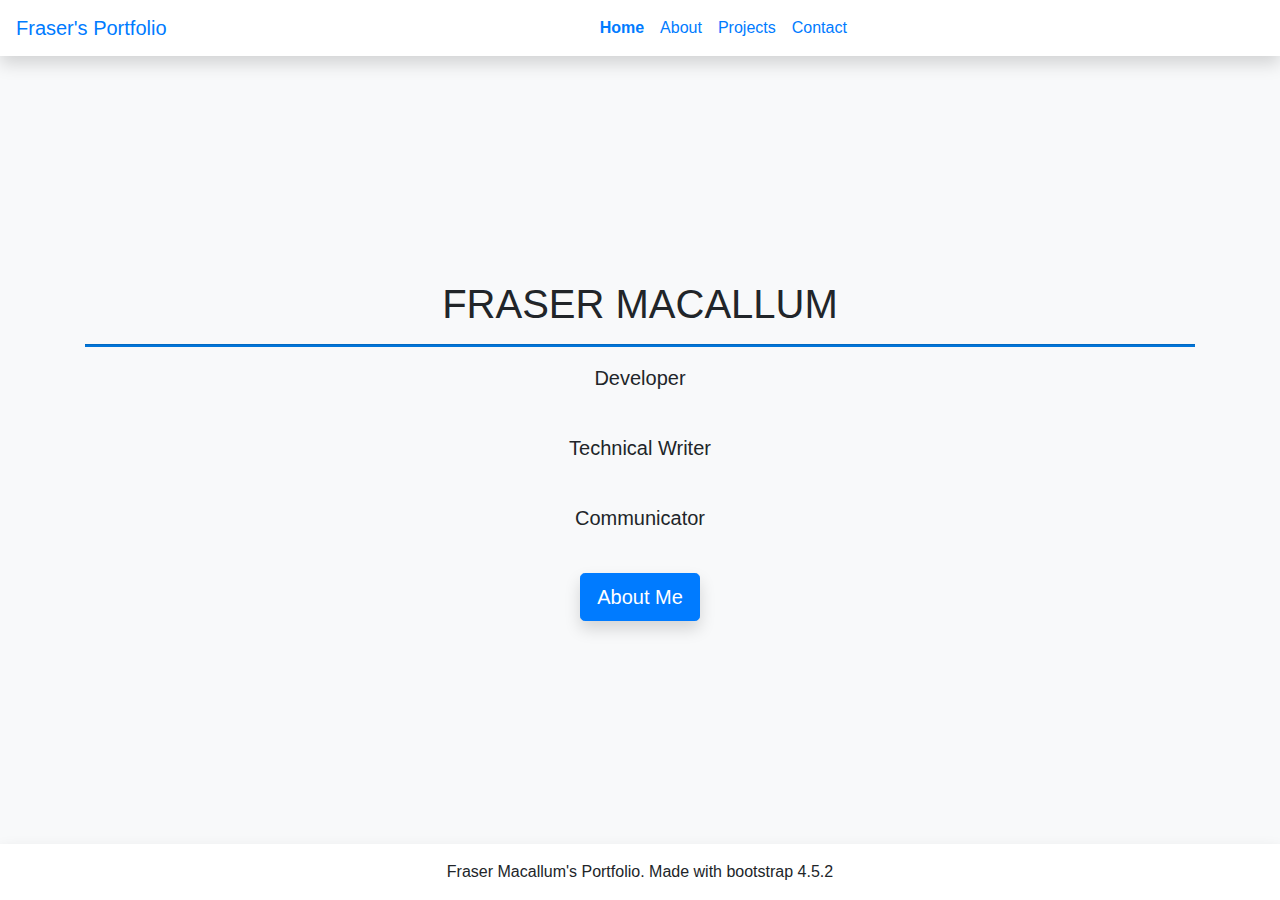
<file: index.html>
<!doctype html>
<html lang="en">

<head>
    <!-- Required meta tags -->
    <meta charset="utf-8">
    <meta name="viewport" content="width=device-width, initial-scale=1, shrink-to-fit=no">

    <!-- Bootstrap CSS -->
    <link rel="stylesheet" href="https://stackpath.bootstrapcdn.com/bootstrap/4.5.2/css/bootstrap.min.css"
        integrity="sha384-JcKb8q3iqJ61gNV9KGb8thSsNjpSL0n8PARn9HuZOnIxN0hoP+VmmDGMN5t9UJ0Z" crossorigin="anonymous">
    <link rel="stylesheet" href="styles.css">
    <title>Fraser's Portfolio</title>
</head>

<body class="bg-light">
    <div class="h-100 d-flex flex-column">

        <!-- HEADER -->
        <header class="shadow mb-auto">
            <!-- Navbar -->
            <nav class="navbar navbar-expand-md navbar-white bg-white justify-content-center">
                <a class="navbar-brand" href="index.html">Fraser's Portfolio</a>

                <button class="navbar-toggler navbar-light border" type="button" data-toggle="collapse"
                    data-target="#navbarSupportedContent" aria-controls="navbarSupportedContent" aria-expanded="false"
                    aria-label="Toggle navigation">
                    <span class="navbar-toggler-icon"></span>
                </button>

                <div class="collapse navbar-collapse" id="navbarSupportedContent">
                    <ul class="navbar-nav my-navbar-nav d-flex">
                        <li class="nav-item active">
                            <a class="nav-link font-weight-bold" href="index.html">Home <span
                                    class="sr-only">(current)</span></a>
                        </li>
                        <li class="nav-item">
                            <a class="nav-link" href="about.html">About</a>
                        </li>
                        <li class="nav-item">
                            <a class="nav-link" href="projects.html">Projects</a>
                        </li>
                        <li class="nav-item">
                            <a class="nav-link" href="contact.html">Contact</a>
                        </li>
                    </ul>
                </div>

            </nav>
        </header>

        <!-- MAIN -->
        <main class="text-center">
            <div class="container">
                <h1>FRASER MACALLUM</h1>
                <hr>
                <p id="cover-lead" class="lead"> Developer </p><br>
                <p id="cover-lead" class="lead"> Technical Writer </p><br>
                <p id="cover-lead" class="lead"> Communicator </p><br>
                <a href="about.html" class="btn btn-lg btn-primary shadow">About Me</a>
            </div>
            

        </main>

        <!-- Footer-->
        <footer class="mt-auto p-3 bg-white shadow text-center">
            Fraser Macallum's Portfolio. Made with bootstrap 4.5.2
        </footer>
    </div>

    <!-- Optional JavaScript -->
    <!-- jQuery first, then Popper.js, then Bootstrap JS -->
    <script src="https://code.jquery.com/jquery-3.5.1.slim.min.js"
        integrity="sha384-DfXdz2htPH0lsSSs5nCTpuj/zy4C+OGpamoFVy38MVBnE+IbbVYUew+OrCXaRkfj"
        crossorigin="anonymous"></script>
    <script src="https://cdn.jsdelivr.net/npm/popper.js@1.16.1/dist/umd/popper.min.js"
        integrity="sha384-9/reFTGAW83EW2RDu2S0VKaIzap3H66lZH81PoYlFhbGU+6BZp6G7niu735Sk7lN"
        crossorigin="anonymous"></script>
    <script src="https://stackpath.bootstrapcdn.com/bootstrap/4.5.2/js/bootstrap.min.js"
        integrity="sha384-B4gt1jrGC7Jh4AgTPSdUtOBvfO8shuf57BaghqFfPlYxofvL8/KUEfYiJOMMV+rV"
        crossorigin="anonymous"></script>
</body>

</html>
</file>
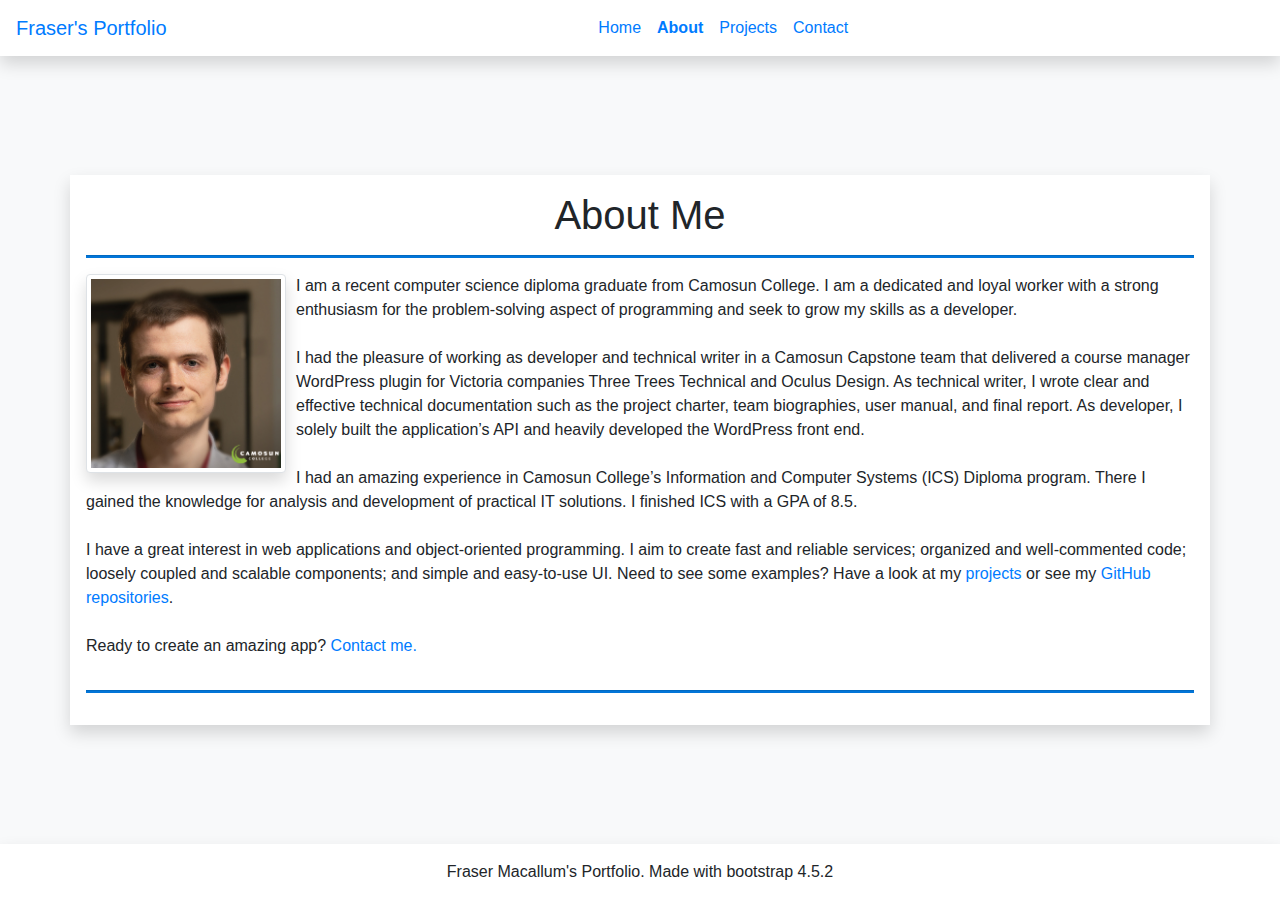
<file: about.html>
<!doctype html>
<html lang="en">

<head>
    <!-- Required meta tags -->
    <meta charset="utf-8">
    <meta name="viewport" content="width=device-width, initial-scale=1, shrink-to-fit=no">

    <!-- Bootstrap CSS -->
    <link rel="stylesheet" href="https://stackpath.bootstrapcdn.com/bootstrap/4.5.2/css/bootstrap.min.css"
        integrity="sha384-JcKb8q3iqJ61gNV9KGb8thSsNjpSL0n8PARn9HuZOnIxN0hoP+VmmDGMN5t9UJ0Z" crossorigin="anonymous">
    <link rel="stylesheet" href="styles.css">
    <title>Fraser's Portfolio</title>
</head>

<body class="bg-light">
    <div class="h-100 d-flex flex-column">

        <!-- HEADER -->
        <header class="shadow mb-auto">
            <!-- Navbar -->
            <nav class="navbar navbar-expand-md navbar-white bg-white justify-content-center">
                <a class="navbar-brand" href="index.html">Fraser's Portfolio</a>

                <button class="navbar-toggler navbar-light border" type="button" data-toggle="collapse"
                    data-target="#navbarSupportedContent" aria-controls="navbarSupportedContent" aria-expanded="false"
                    aria-label="Toggle navigation">
                    <span class="navbar-toggler-icon"></span>
                </button>

                <div class="collapse navbar-collapse" id="navbarSupportedContent">
                    <ul class="navbar-nav my-navbar-nav d-flex">
                        <li class="nav-item">
                            <a class="nav-link" href="index.html">Home</a>
                        </li>
                        <li class="nav-item active">
                            <a class="nav-link font-weight-bold" href="about.html">About<span
                                    class="sr-only">(current)</span></a>
                        </li>
                        <li class="nav-item">
                            <a class="nav-link" href="projects.html">Projects</a>
                        </li>
                        <li class="nav-item">
                            <a class="nav-link" href="contact.html">Contact</a>
                        </li>
                    </ul>
                </div>

            </nav>
        </header>

        <!-- MAIN -->
        <main>
            <div class="container shadow bg-white p-3">
                <h1 class="text-center">About Me</h1>
                <hr>
                <div class="row">
                    <div class="col-md-12">
                        <img class="img-thumbnail about-image shadow" src="res/profilePic.png" alt="Responsive image">
                        <p>
                            I am a recent computer science diploma graduate from Camosun College. I am a dedicated and
                            loyal worker with a strong enthusiasm for the problem-solving aspect of programming and seek
                            to grow my skills as a developer.
                            <br><br>
                            I had the pleasure of working as developer and technical writer in a Camosun Capstone team
                            that delivered a course manager WordPress plugin for Victoria companies Three Trees
                            Technical and Oculus Design. As technical writer, I wrote clear and effective technical
                            documentation such as the project charter, team biographies, user manual, and final report.
                            As developer, I solely built the application’s API and heavily developed the WordPress front
                            end.
                            <br><br>
                            I had an amazing experience in Camosun College’s Information and Computer Systems (ICS) Diploma
                            program. There I gained the knowledge for analysis and development of practical IT solutions. I
                            finished ICS with a GPA of 8.5.
                            <br><br>
                            I have a great interest in web applications and object-oriented programming. I aim to create
                            fast and reliable services; organized and well-commented code; loosely coupled and scalable
                            components; and simple and easy-to-use UI. Need to see some examples? Have a look at my
                            <a
                                href="projects.html">projects</a> or see my <a href="https://github.com/frayfray248">GitHub repositories</a>.
                            <br><br>
                            Ready to create an amazing app? <a href="contact.html">Contact
                                me.</a>
                        </p>
                    </div>
                </div>
                <hr>
            </div>
        </main>

        <!-- Footer-->
        <footer class="mt-auto p-3 bg-white shadow text-center">
            Fraser Macallum's Portfolio. Made with bootstrap 4.5.2
        </footer>
    </div>

    <!-- Optional JavaScript -->
    <!-- jQuery first, then Popper.js, then Bootstrap JS -->
    <script src="https://code.jquery.com/jquery-3.5.1.slim.min.js"
        integrity="sha384-DfXdz2htPH0lsSSs5nCTpuj/zy4C+OGpamoFVy38MVBnE+IbbVYUew+OrCXaRkfj"
        crossorigin="anonymous"></script>
    <script src="https://cdn.jsdelivr.net/npm/popper.js@1.16.1/dist/umd/popper.min.js"
        integrity="sha384-9/reFTGAW83EW2RDu2S0VKaIzap3H66lZH81PoYlFhbGU+6BZp6G7niu735Sk7lN"
        crossorigin="anonymous"></script>
    <script src="https://stackpath.bootstrapcdn.com/bootstrap/4.5.2/js/bootstrap.min.js"
        integrity="sha384-B4gt1jrGC7Jh4AgTPSdUtOBvfO8shuf57BaghqFfPlYxofvL8/KUEfYiJOMMV+rV"
        crossorigin="anonymous"></script>
</body>

</html>
</file>
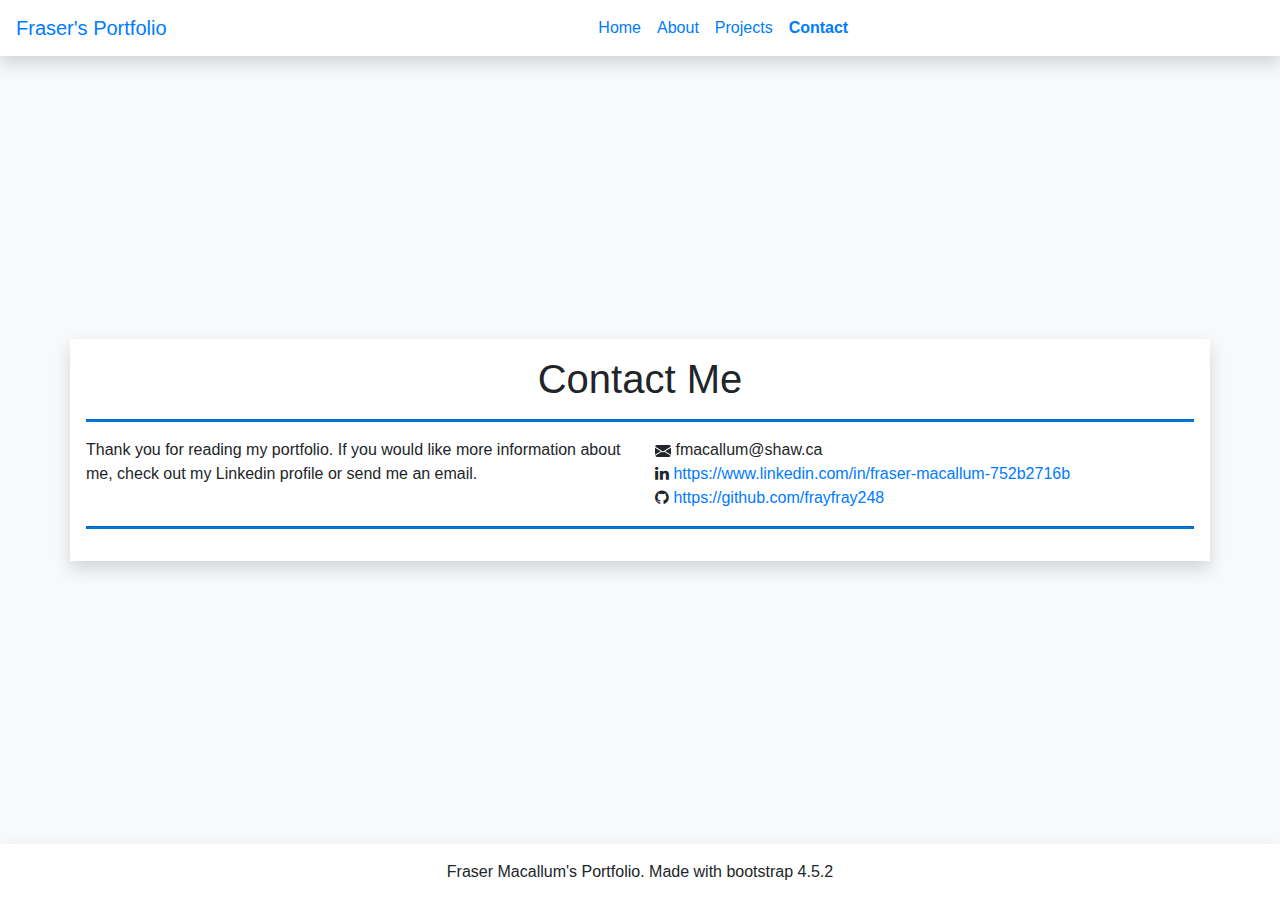
<file: contact.html>
<!doctype html>
<html lang="en">

<head>
    <!-- Required meta tags -->
    <meta charset="utf-8">
    <meta name="viewport" content="width=device-width, initial-scale=1, shrink-to-fit=no">

    <!-- Bootstrap CSS -->
    <link rel="stylesheet" href="https://stackpath.bootstrapcdn.com/bootstrap/4.5.2/css/bootstrap.min.css"
        integrity="sha384-JcKb8q3iqJ61gNV9KGb8thSsNjpSL0n8PARn9HuZOnIxN0hoP+VmmDGMN5t9UJ0Z" crossorigin="anonymous">
    <link rel="stylesheet" href="styles.css">
    <link rel="stylesheet" href="https://cdnjs.cloudflare.com/ajax/libs/font-awesome/4.7.0/css/font-awesome.min.css">
    <title>Fraser's Portfolio</title>
</head>

<body class="bg-light">
    <div class="h-100 d-flex flex-column">

        <!-- HEADER -->
        <header class="shadow mb-auto">
            <!-- Navbar -->
            <nav class="navbar navbar-expand-md navbar-white bg-white justify-content-center">
                <a class="navbar-brand" href="index.html">Fraser's Portfolio</a>

                <button class="navbar-toggler navbar-light border" type="button" data-toggle="collapse"
                    data-target="#navbarSupportedContent" aria-controls="navbarSupportedContent" aria-expanded="false"
                    aria-label="Toggle navigation">
                    <span class="navbar-toggler-icon"></span>
                </button>

                <div class="collapse navbar-collapse" id="navbarSupportedContent">
                    <ul class="navbar-nav my-navbar-nav d-flex">
                        <li class="nav-item">
                            <a class="nav-link" href="index.html">Home </a>
                        </li>
                        <li class="nav-item">
                            <a class="nav-link" href="about.html">About</a>
                        </li>
                        <li class="nav-item">
                            <a class="nav-link" href="projects.html">Projects</a>
                        </li>
                        <li class="nav-item active">
                            <a class="nav-link font-weight-bold" href="contact.html">Contact<span
                                    class="sr-only">(current)</span></a>
                        </li>
                    </ul>
                </div>

            </nav>
        </header>

        <!-- MAIN -->
        <main>
            <div class="container shadow bg-white p-3">
                <h1 class="text-center">Contact Me</h1>
                <hr>
                <div class="row">
                    <div class="col">
                        <p>Thank you for reading my portfolio.
                            If you would like more information about me,
                            check out my Linkedin profile or send me an email.</p>
                    </div>
                    <div class="col">
                        <svg width="1em" height="1em" viewBox="0 0 16 16" class="bi bi-envelope-fill"
                            fill="currentColor" xmlns="http://www.w3.org/2000/svg">
                            <path fill-rule="evenodd"
                                d="M.05 3.555A2 2 0 0 1 2 2h12a2 2 0 0 1 1.95 1.555L8 8.414.05 3.555zM0 4.697v7.104l5.803-3.558L0 4.697zM6.761 8.83l-6.57 4.027A2 2 0 0 0 2 14h12a2 2 0 0 0 1.808-1.144l-6.57-4.027L8 9.586l-1.239-.757zm3.436-.586L16 11.801V4.697l-5.803 3.546z" />
                        </svg> fmacallum@shaw.ca
                        <br>
                        <div class="fa fa-linkedin"></div><a href="https://www.linkedin.com/in/fraser-macallum-752b2716b">
                            https://www.linkedin.com/in/fraser-macallum-752b2716b</a>
                        <br>
                        <div class="fa fa-github"></div><a href="https://github.com/frayfray248">
                            https://github.com/frayfray248</a>
                    </div>
                </div>
                <hr>
            </div>


        </main>

        <!-- Footer-->
        <footer class="mt-auto p-3 bg-white shadow text-center">
            Fraser Macallum's Portfolio. Made with bootstrap 4.5.2
        </footer>
    </div>

    <!-- Optional JavaScript -->
    <!-- jQuery first, then Popper.js, then Bootstrap JS -->
    <script src="https://code.jquery.com/jquery-3.5.1.slim.min.js"
        integrity="sha384-DfXdz2htPH0lsSSs5nCTpuj/zy4C+OGpamoFVy38MVBnE+IbbVYUew+OrCXaRkfj"
        crossorigin="anonymous"></script>
    <script src="https://cdn.jsdelivr.net/npm/popper.js@1.16.1/dist/umd/popper.min.js"
        integrity="sha384-9/reFTGAW83EW2RDu2S0VKaIzap3H66lZH81PoYlFhbGU+6BZp6G7niu735Sk7lN"
        crossorigin="anonymous"></script>
    <script src="https://stackpath.bootstrapcdn.com/bootstrap/4.5.2/js/bootstrap.min.js"
        integrity="sha384-B4gt1jrGC7Jh4AgTPSdUtOBvfO8shuf57BaghqFfPlYxofvL8/KUEfYiJOMMV+rV"
        crossorigin="anonymous"></script>
</body>

</html>
</file>
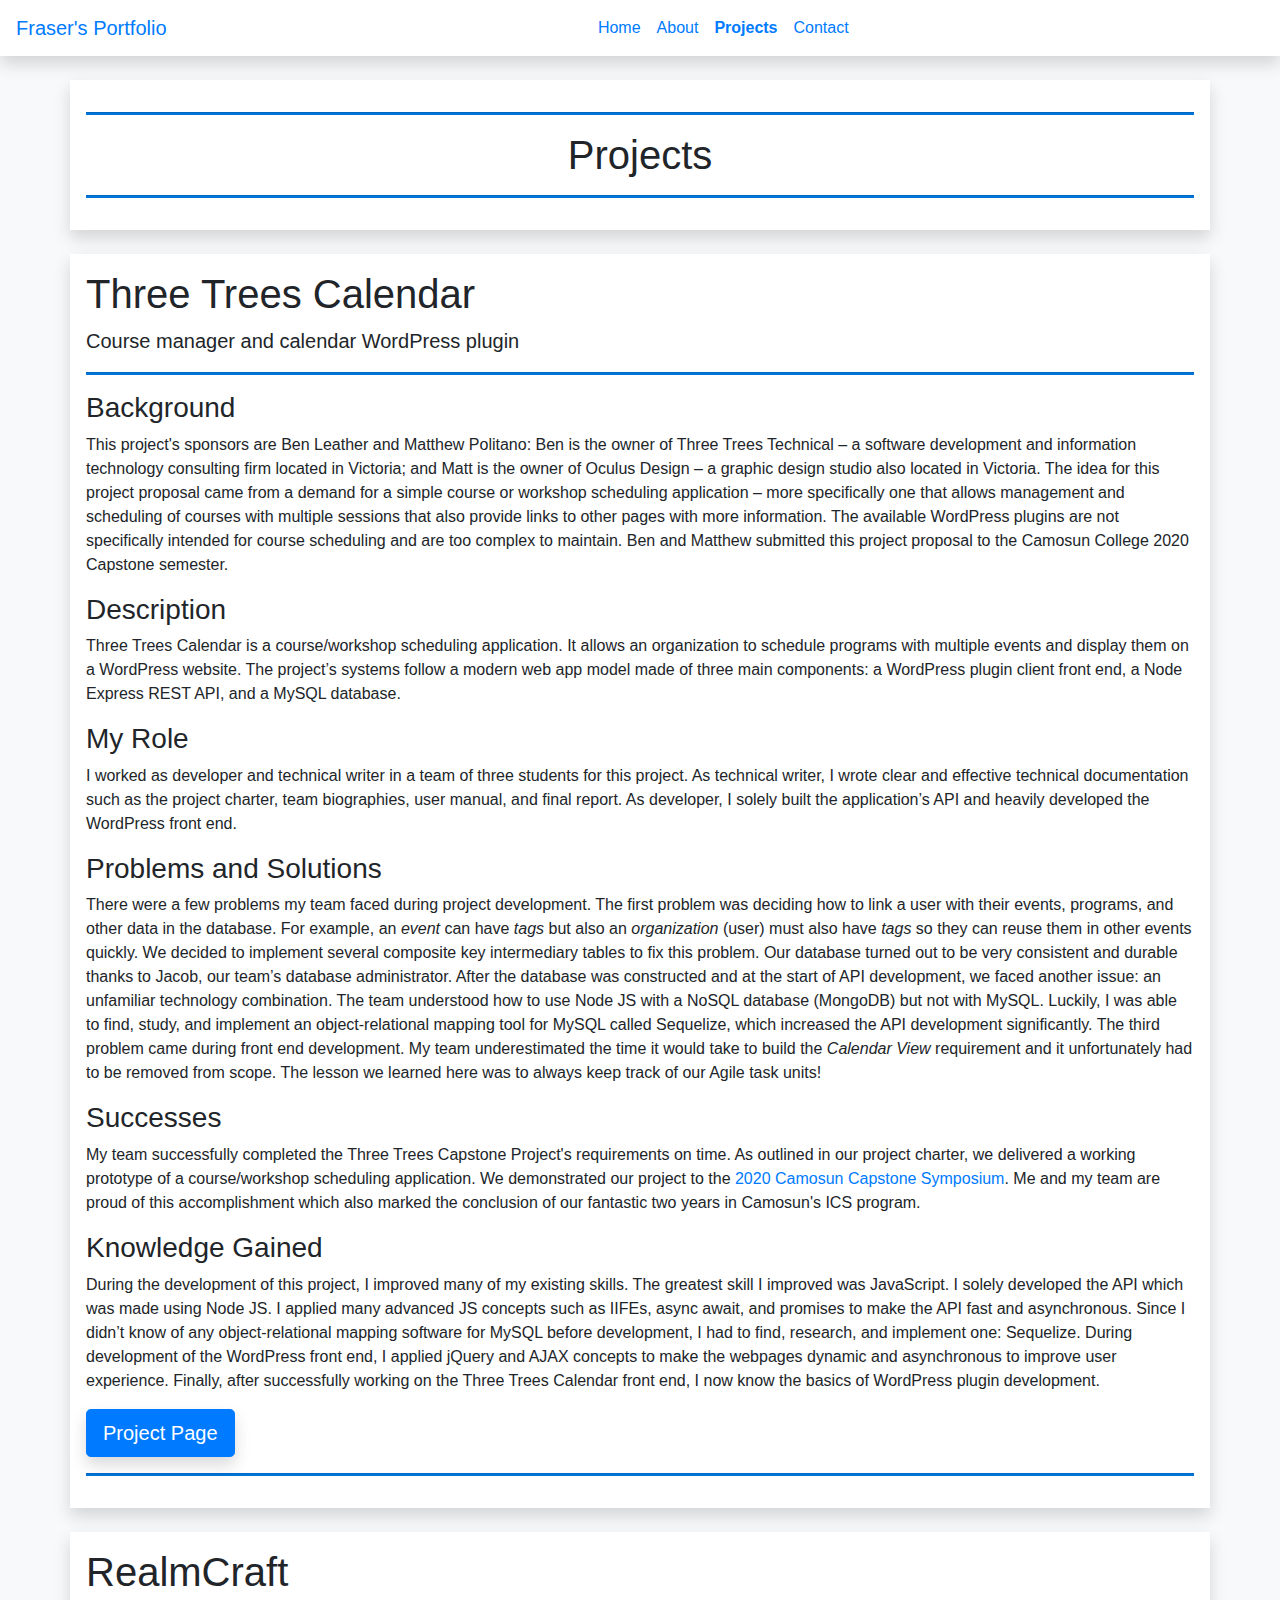
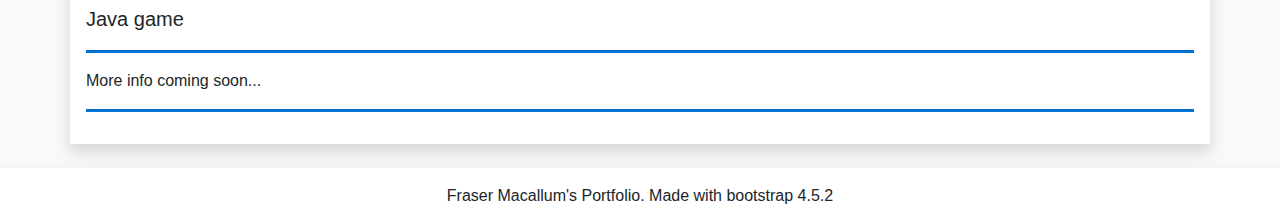
<file: projects.html>
<!doctype html>
<html lang="en">

<head>
    <!-- Required meta tags -->
    <meta charset="utf-8">
    <meta name="viewport" content="width=device-width, initial-scale=1, shrink-to-fit=no">

    <!-- Bootstrap CSS -->
    <link rel="stylesheet" href="https://stackpath.bootstrapcdn.com/bootstrap/4.5.2/css/bootstrap.min.css"
        integrity="sha384-JcKb8q3iqJ61gNV9KGb8thSsNjpSL0n8PARn9HuZOnIxN0hoP+VmmDGMN5t9UJ0Z" crossorigin="anonymous">
    <link rel="stylesheet" href="styles.css">
    <title>Fraser's Portfolio</title>
</head>

<body class="bg-light">
    <div class="h-100 d-flex flex-column">

        <!-- HEADER -->
        <header class="shadow mb-auto">
            <!-- Navbar -->
            <nav class="navbar navbar-expand-md navbar-white bg-white justify-content-center">
                <a class="navbar-brand" href="index.html">Fraser's Portfolio</a>

                <button class="navbar-toggler navbar-light border" type="button" data-toggle="collapse"
                    data-target="#navbarSupportedContent" aria-controls="navbarSupportedContent" aria-expanded="false"
                    aria-label="Toggle navigation">
                    <span class="navbar-toggler-icon"></span>
                </button>

                <div class="collapse navbar-collapse" id="navbarSupportedContent">
                    <ul class="navbar-nav my-navbar-nav d-flex">
                        <li class="nav-item">
                            <a class="nav-link" href="index.html">Home</a>
                        </li>
                        <li class="nav-item">
                            <a class="nav-link" href="about.html">About</a>
                        </li>
                        <li class="nav-item active">
                            <a class="nav-link font-weight-bold" href="projects.html">Projects<span
                                    class="sr-only">(current)</span></a>
                        </li>
                        <li class="nav-item">
                            <a class="nav-link" href="contact.html">Contact</a>
                        </li>
                    </ul>
                </div>
            </nav>

        </header>

        <!-- MAIN -->

        <main>
            <br>
            <div class="container shadow bg-white p-3">
                <hr>
                <h1 class="text-center">Projects</h1>
                <hr>
            </div>
            <br>
            <div class="container shadow bg-white p-3">

                <h1>Three Trees Calendar</h1>
                <p class="lead">Course manager and calendar WordPress plugin</p>
                <hr>
                <h3>Background</h3>
                <p>
                    This project's sponsors are Ben Leather and Matthew Politano: Ben is the owner of Three Trees
                    Technical – a software development and information technology consulting firm located in Victoria;
                    and Matt is the owner of Oculus Design – a graphic design studio also located in Victoria. The idea
                    for this project proposal came from a demand for a simple course
                    or workshop scheduling application – more specifically one that allows management and scheduling of
                    courses with multiple sessions that also provide links to other pages with more information. The
                    available WordPress plugins are not specifically intended for course scheduling and are too complex
                    to maintain. Ben and Matthew submitted this project proposal to the Camosun College 2020 Capstone
                    semester.
                </p>
                <h3>Description</h3>
                <p>
                    Three Trees Calendar is a course/workshop scheduling application. It allows an organization to
                    schedule programs with multiple events and display them on a WordPress website.
                    The project’s systems follow a modern web app model made of three main components: a WordPress
                    plugin client front end, a Node Express REST API, and a MySQL database.
                </p>
                <h3>My Role</h3>
                <p>
                    I worked as developer and technical writer in a team of three students for this project. As
                    technical writer, I wrote clear and effective technical documentation such as the project charter,
                    team biographies, user manual, and final report. As developer, I solely built the application’s API
                    and heavily developed the WordPress front end.
                </p>
                <h3>Problems and Solutions</h3>
                <p>
                    There were a few problems my team faced during project development. The first problem was deciding
                    how to link a user with their events, programs, and other data in the database. For example, an
                    <i>event</i> can have <i>tags</i> but also an <i>organization</i> (user) must also have <i>tags</i>
                    so they can reuse them in
                    other events quickly. We decided to implement several composite key intermediary tables to fix this
                    problem. Our database turned out to be very consistent and durable thanks to Jacob, our team’s
                    database administrator. After the database was constructed and at the start of API development, we
                    faced another issue: an unfamiliar technology combination. The team understood how to use Node JS
                    with a NoSQL database (MongoDB) but not with MySQL. Luckily, I was able to find, study, and
                    implement an object-relational mapping tool for MySQL called Sequelize, which increased the API
                    development significantly. The third problem came during front end development. My team
                    underestimated the time it would take to build the <i>Calendar View</i> requirement and it unfortunately
                    had to be removed from scope. The lesson we learned here was to always keep track of our Agile task units!
                </p>
                <h3>Successes</h3>
                <p>
                    My team successfully completed the Three Trees Capstone Project's requirements on time. As outlined in our
                    project charter, we delivered a working prototype of a course/workshop scheduling application. We demonstrated our
                    project to the  <a href="http://capstone.camosun.ca/archived-capstone/June2020/public/ICS.php">2020 Camosun Capstone Symposium</a>.
                    Me and my team are proud of this accomplishment which also marked the conclusion of our fantastic two years in Camosun's ICS program.
                </p>
                <h3>Knowledge Gained</h3>
                <p>
                    During the development of this project, I improved many of my existing skills. 
                    The greatest skill I improved was JavaScript. I solely developed the API which was made
                    using Node JS. I applied many advanced JS concepts such as IIFEs, async await, and promises to make
                    the API fast and asynchronous. Since I didn’t know of any object-relational
                    mapping software for MySQL before development, I had to find, research, and implement one: Sequelize. During
                    development of the WordPress front end, I applied jQuery and AJAX concepts to make
                    the webpages dynamic and asynchronous to improve user experience. Finally, after successfully working on
                     the Three Trees Calendar front end, I now know the basics of WordPress plugin development.
                </p>
                <a href="http://capstone.camosun.ca/archived-capstone/June2020/public/TeamPages/Team%20Three%20Trees.php"
                    class="btn btn-lg btn-primary shadow">Project Page</a>
                <hr>
            </div>
            <br>
            <div class="container shadow bg-white p-3">
                <h1>RealmCraft</h1>
                <p class="lead">Java game</p>
                <hr>
                <p>More info coming soon...</p>
                <hr>
            </div>
            <br>
        </main>

        <!-- Footer-->
        <footer class="mt-auto p-3 bg-white shadow text-center">
            Fraser Macallum's Portfolio. Made with bootstrap 4.5.2
        </footer>
    </div>

    <!-- Optional JavaScript -->
    <!-- jQuery first, then Popper.js, then Bootstrap JS -->
    <script src="https://code.jquery.com/jquery-3.5.1.slim.min.js"
        integrity="sha384-DfXdz2htPH0lsSSs5nCTpuj/zy4C+OGpamoFVy38MVBnE+IbbVYUew+OrCXaRkfj"
        crossorigin="anonymous"></script>
    <script src="https://cdn.jsdelivr.net/npm/popper.js@1.16.1/dist/umd/popper.min.js"
        integrity="sha384-9/reFTGAW83EW2RDu2S0VKaIzap3H66lZH81PoYlFhbGU+6BZp6G7niu735Sk7lN"
        crossorigin="anonymous"></script>
    <script src="https://stackpath.bootstrapcdn.com/bootstrap/4.5.2/js/bootstrap.min.js"
        integrity="sha384-B4gt1jrGC7Jh4AgTPSdUtOBvfO8shuf57BaghqFfPlYxofvL8/KUEfYiJOMMV+rV"
        crossorigin="anonymous"></script>
</body>

</html>
</file>
<file: styles.css>
html, body {
    height: 100%;  
}

hr {
    height: 2px;
    background-color: #0275d8;
}

.black-white-gradient {
    background: rgb(74,74,74);
    background: radial-gradient(circle, rgba(74,74,74,1) 0%, rgba(38,38,38,1) 42%, rgba(0,0,0,1) 100%);
}

.h-100 {
    height: 100%!important;
}

.mt-auto {
    margin-top: auto!important;
}

.mb-auto {
    margin-bottom: auto!important;
}

.my-navbar-nav {
    float:none;
    margin: 0 auto;
    display: block;
    text-align: center;
}

.my-navbar-nav > li {
    display: inline-block;
    float:none;
}

.about-image {
    max-width: 200px;
    max-height: 200px;
    float:left;
    margin-right:10px;
}

.floating-image {
    max-width: 400px;
    max-height: 400px;
    float:left;
    margin-right:10px;
}
</file>
